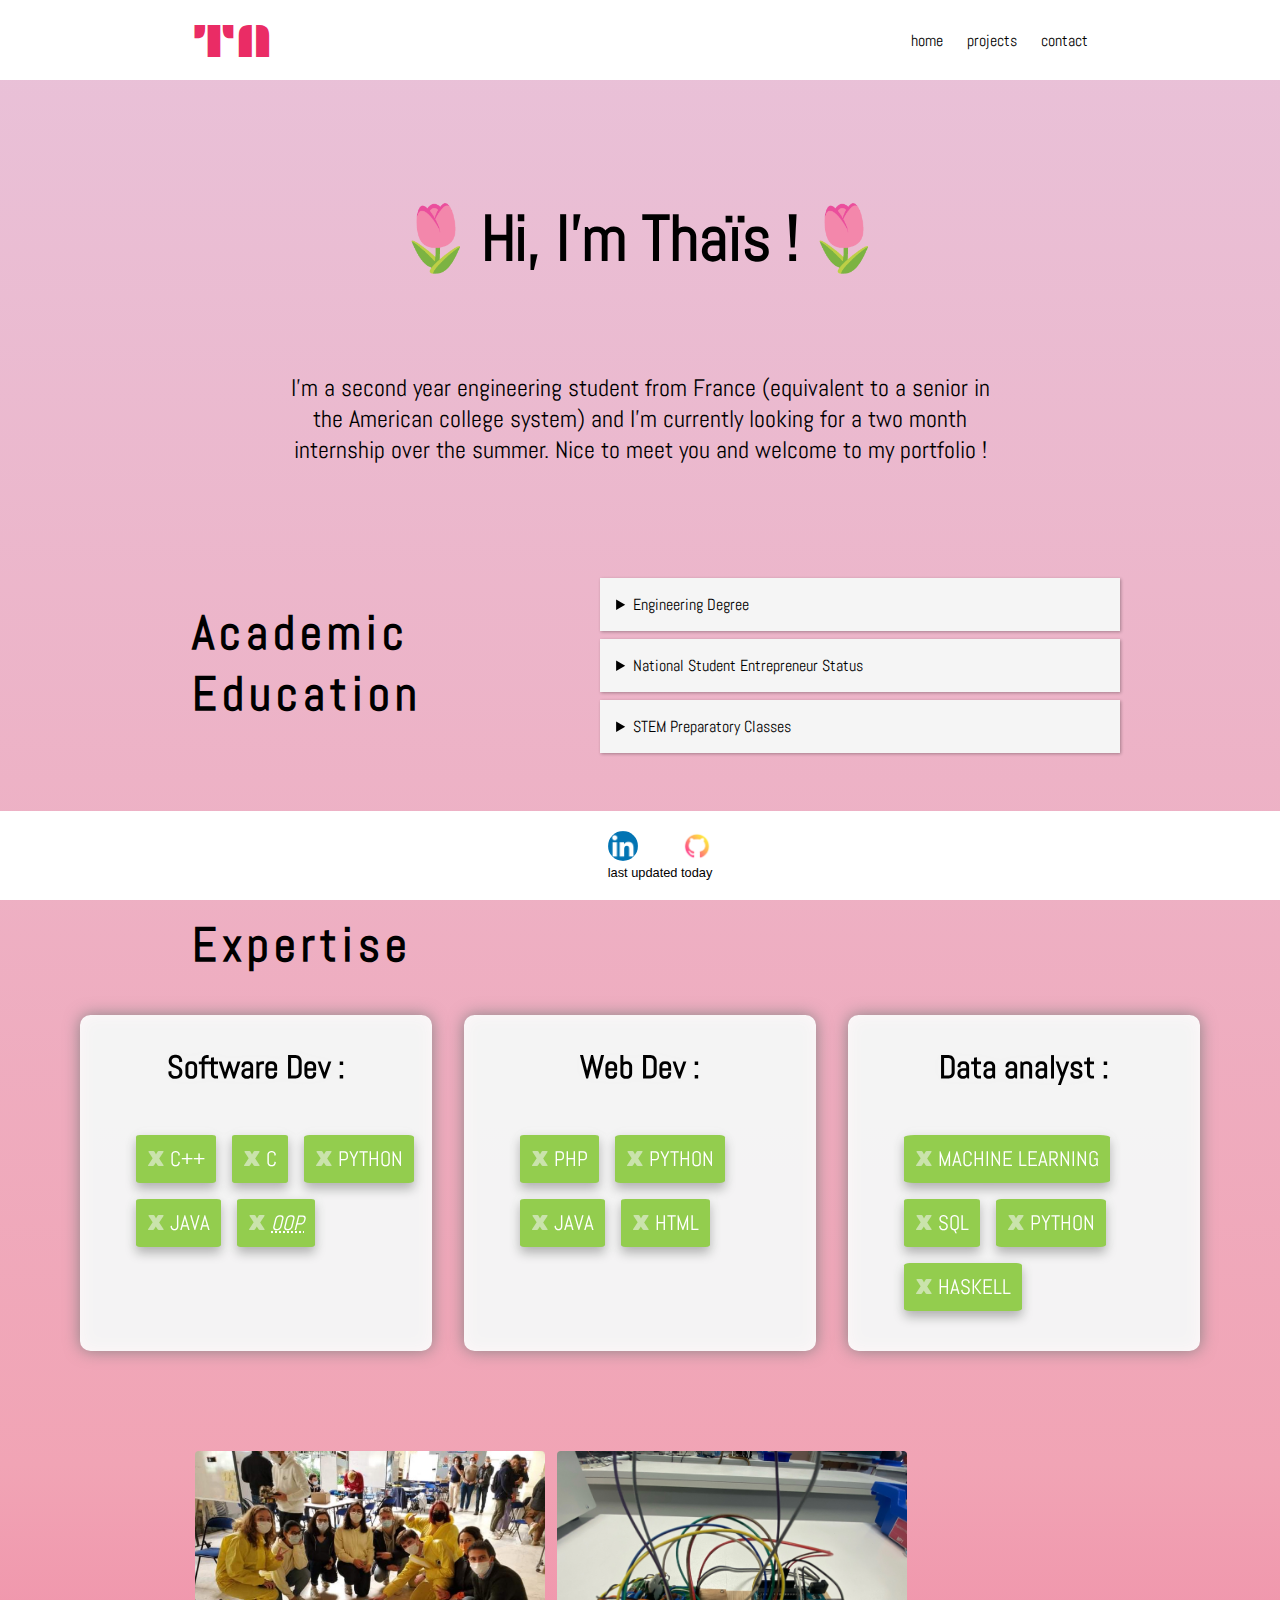
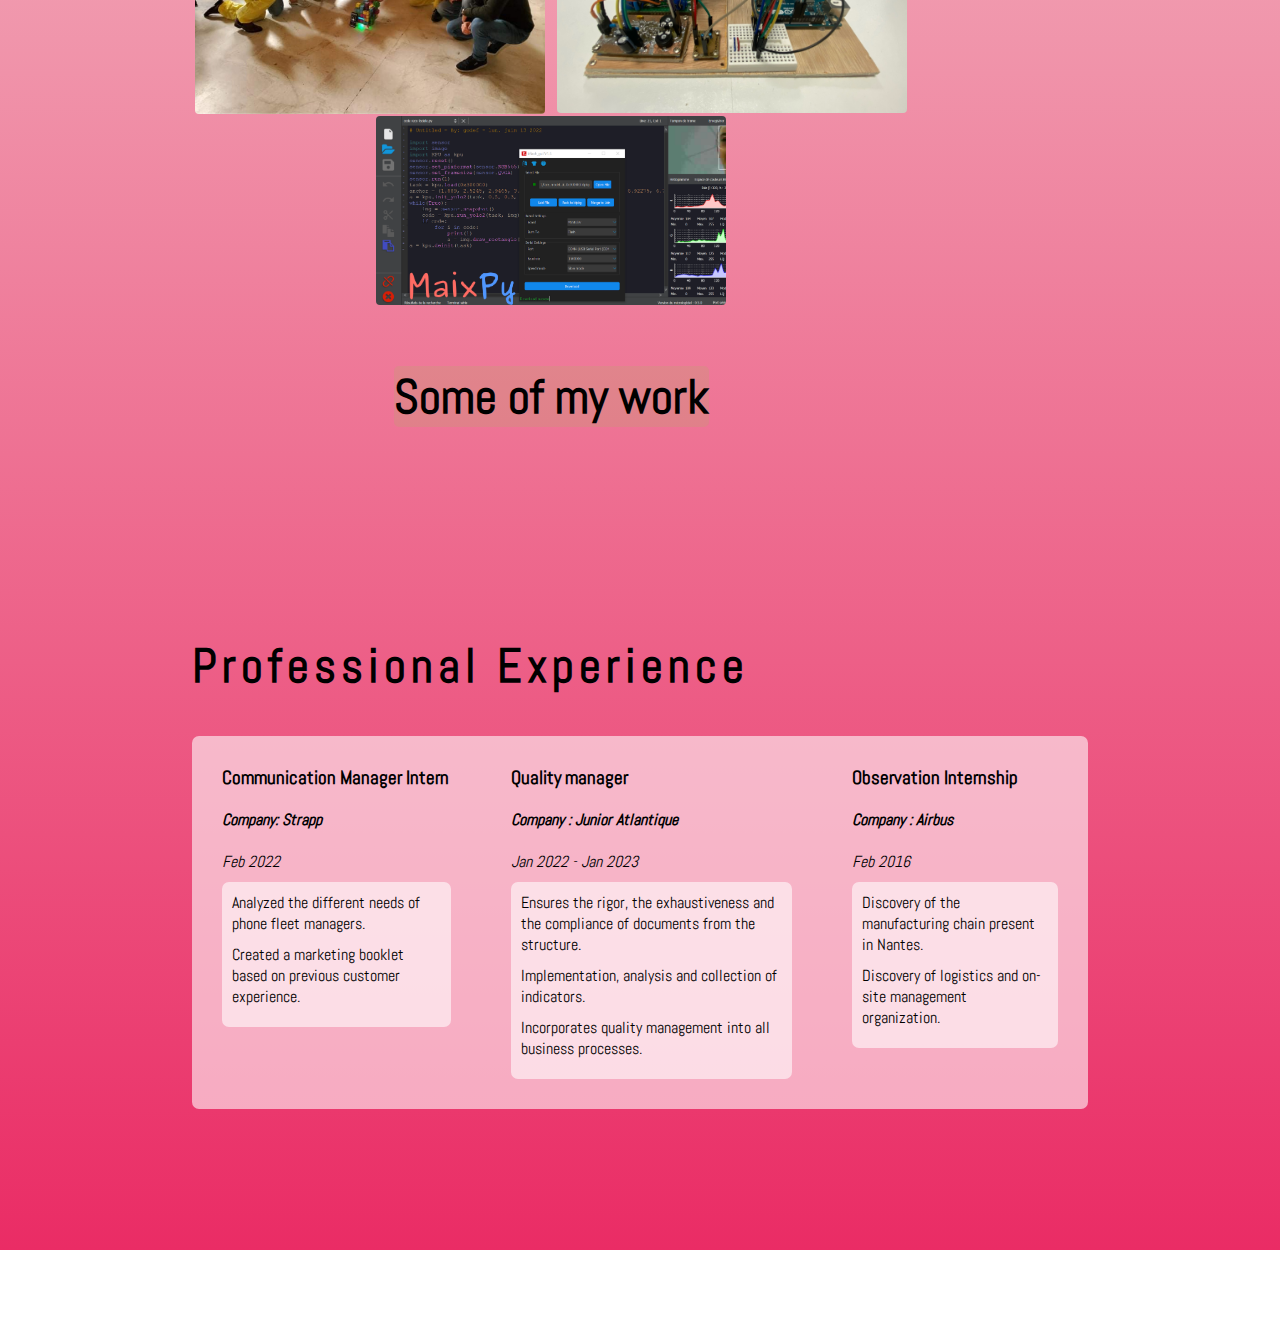
<file: index.html>
<!DOCTYPE html>
<html lang="en">
  <head>
    <meta charset="UTF-8" />
    <meta http-equiv="X-UA-Compatible" content="IE=edge" />
    <meta name="viewport" content="width=device-width, initial-scale=1.0" />
    <link rel="stylesheet" href="styles/main.css" />
    <title>Homepage</title>
  </head>

  <body>
    <header>
      <section class="header-container">
        <a href="index.html" class="header-logo">TA</a>
        <nav class="header-nav">
          <ul>
            <li><a href="index.html">home</a></li>
            <li><a href="projects.html">projects</a></li>
            <li><a href="contact.html">contact</a></li>
          </ul>
        </nav>
      </section>
    </header>

    <main>
      <div class="containerintro">
        <div class="logo-container">
          <span>&#127799</span>
        </div>
        <article>
          <h2>Hi, I'm Thaïs !</h2>
        </article>
        <div class="logo-container">
          <span>&#127799</span>
        </div>
      </div>

      <section id="liltext">
      <p id="simplesum"> I'm a second year engineering student from France (equivalent to a senior in the American college system) and I'm currently looking for a two month internship over the summer. 
        Nice to meet you and welcome to my portfolio ! </p>
      </section>
      
      <hr />
      <section id="academic_ed">
        <h2>Academic Education</h2>
        <ul>
          <li>
            <details>
              <summary>Engineering Degree</summary>
              <p class="where">IMT Atlantique</p>
              <p class="duration">2021-2024</p>
              <p class="summary">
                Majoring in <bold>"Computer Science and Collaborative Software
                Development"</bold> and <bold>"Data Science Analysis"</bold>.
              </p>
              <p class="summary">Spent two quarters studying in the University of California, San Diego.</p>
            </details>
          </li>
          <li>
            <details>
              <summary>National Student Entrepreneur Status</summary>
              <p class="where">
                Delivered by the French Ministry of Education and Research
              </p>
              <p class="duration">2022</p>
              <p class="summary">
                The national status of student-entrepreneur allows any student
                or young graduate who wishes to create his own business to be
                supervised within a PEPITE, a student center which accompanies
                young entrepreneurs. This was delivered to me due to my work as
                a quality manager & my dedication to getting the ISO 9001 norm
                 in the Junior-Entreprise of my school.
              </p>
            </details>
          </li>
          <li>
            <details>
              <summary>STEM Preparatory Classes</summary>
              <p class="where">MPSI/MP, Chateaubriant High School</p>
              <p class="duration">2019-2021</p>
              <p class="summary">
                Two years of study in excellence programs called “Classes
                Préparatoires": Intensive classes focused primarily on maths and
                physics.
              </p>
            </details>
          </li>
        </ul>
      </section>

      <hr />

      <section id="exp">
        <h2>Expertise</h2>
        <article>
          <div class="sticker">
            <h3>Software Dev :</h3>
            <ol>
              <li><span>X</span> C++</li>
              <li><span>X</span> C</li>
              <li><span>X</span> PYTHON</li>
              <li><span>X</span> JAVA</li>
              <li>
                <span>X</span>
                <dfn><abbr title="Object-Oriented Programming">OOP</abbr> </dfn>
              </li>
            </ol>
          </div>
          <div class="sticker">
            <h3>Web Dev :</h3>
            <ol>
              <li><span>X</span> PHP</li>
              <li><span>X</span> PYTHON</li>
              <li><span>X</span> JAVA</li>
              <li><span>X</span> HTML</li>
            </ol>
          </div>
          <div class="sticker">
            <h3>Data analyst :</h3>
            <ol>
              <li><span>X</span> MACHINE LEARNING</li>
              <li><span>X</span> SQL</li>
              <li><span>X</span> PYTHON</li>
              <li><span>X</span> HASKELL</li>
            </ol>
          </div>
        </article>
      </section>

      <hr />

      <section id="work">
        <table>
          <tbody>
            <tr>
              <td>
                <picture>
                  <img
                    src="images/tetriste.JPG"
                    alt="A picture of the toy car I built the app to drive it for"
                  />
                </picture>
              </td>
              <td>
                <picture>
                  <img
                    src="images/train.JPG"
                    alt="A picture of the board I used to built a magnetic toy train"
                  />
                </picture>
              </td>
            </tr>
            <tr>
              <td>
                <picture>
                  <img
                    src="images/facialrec.png"
                    alt="A picture of me testing my facial recognition software"
                  />
                </picture>
              </td>
              <td class="titletext">
                <h2>Some of my work</h2>
                <button class="null" href="projects.html">See more of it here !</button>
              </td>
            </tr>
          </tbody>
        </table>
      </section>

      <hr />

      <section id="pro_exp">
        <h2>Professional Experience</h2>
        <table>
          <tbody>
            <tr>
              <td>
                <h3>Communication Manager Intern</h3>
                <h4>Company: Strapp</h4>
                <time>Feb 2022</time>
                <ul>
                  <li>Analyzed the different needs of phone fleet managers.
                  </li>
                  <li>Created a marketing booklet based on previous customer experience.</li>
                </ul>
              </td>
              <td>
                <h3>Quality manager </h3>
                <h4>Company : Junior Atlantique</h4>
                <time>Jan 2022 - Jan 2023 </time>
                <ul>
                  <li>Ensures the rigor, the exhaustiveness and the compliance of documents from the structure.</li>
                    <li>Implementation, analysis and collection of indicators.</li>
                      <li>Incorporates quality management into all business processes.</li>
                </ul>
              </td>
              <td>
                <h3>Observation Internship</h3>
                <h4>Company : Airbus</h4>
                <time>Feb 2016</time>
                <ul>
                  <li>Discovery of the manufacturing chain present in Nantes.</li>
                  <li>Discovery of logistics and on-site management organization.</li>
                </ul>
              </td>
            </tr>
          </tbody>
        </table>
      </section>

      <section id="pro_exp_p">
        <h2>Professional Experience</h2>
        <div class="exp">
          <div class="item">
            <h3>Communication Manager Intern</h3>
            <h4>Company: Strapp</h4>
            <time>Feb 2022</time>
            <ul>
              <li>Analyzed the different needs of phone fleet managers.</li>
              <li>Created a marketing booklet based on previous customer experience.</li>
            </ul>
          </div>
          <div class="item">
            <h3>Quality manager</h3>
            <h4>Company: Junior Atlantique</h4>
            <time>Jan 2022 - Jan 2023</time>
            <ul>
              <li>Ensures the rigor, the exhaustiveness and the compliance of documents from the structure.</li>
              <li>Implementation, analysis and collection of indicators.</li>
              <li>Incorporates quality management into all business processes.</li>
            </ul>
          </div>
          <div class="item">
            <h3>Observation Internship</h3>
            <h4>Company: Airbus</h4>
            <time>Feb 2016</time>
            <ul>
              <li>Discovery of the manufacturing chain present in Nantes.</li>
              <li>Discovery of logistics and on-site management organization.</li>
            </ul>
          </div>
        </div>
      </section>

      <hr />
    </main>

    <footer>
      <div id="topfooter">
        <nav>
          <ul id="Socials">
            <li>
              <a href=""
                ><img
                  src="images/linkedin-blue-logo-icon.png"
                  alt="My Linkedin"
                  width="30"
                  height="30"
              /></a>
            </li>
            <li>
              <a href=""
                ><img
                  src="images/github.png"
                  alt="My Github"
                  width="30"
                  height="30"
              /></a>
            </li>
          </ul>
        </nav>
      </div>
      <p>last updated today</p>
      <a href="contact.html" id="phonecontact">Contact me !</a>
    </footer>
  </body>
</html>
</file>
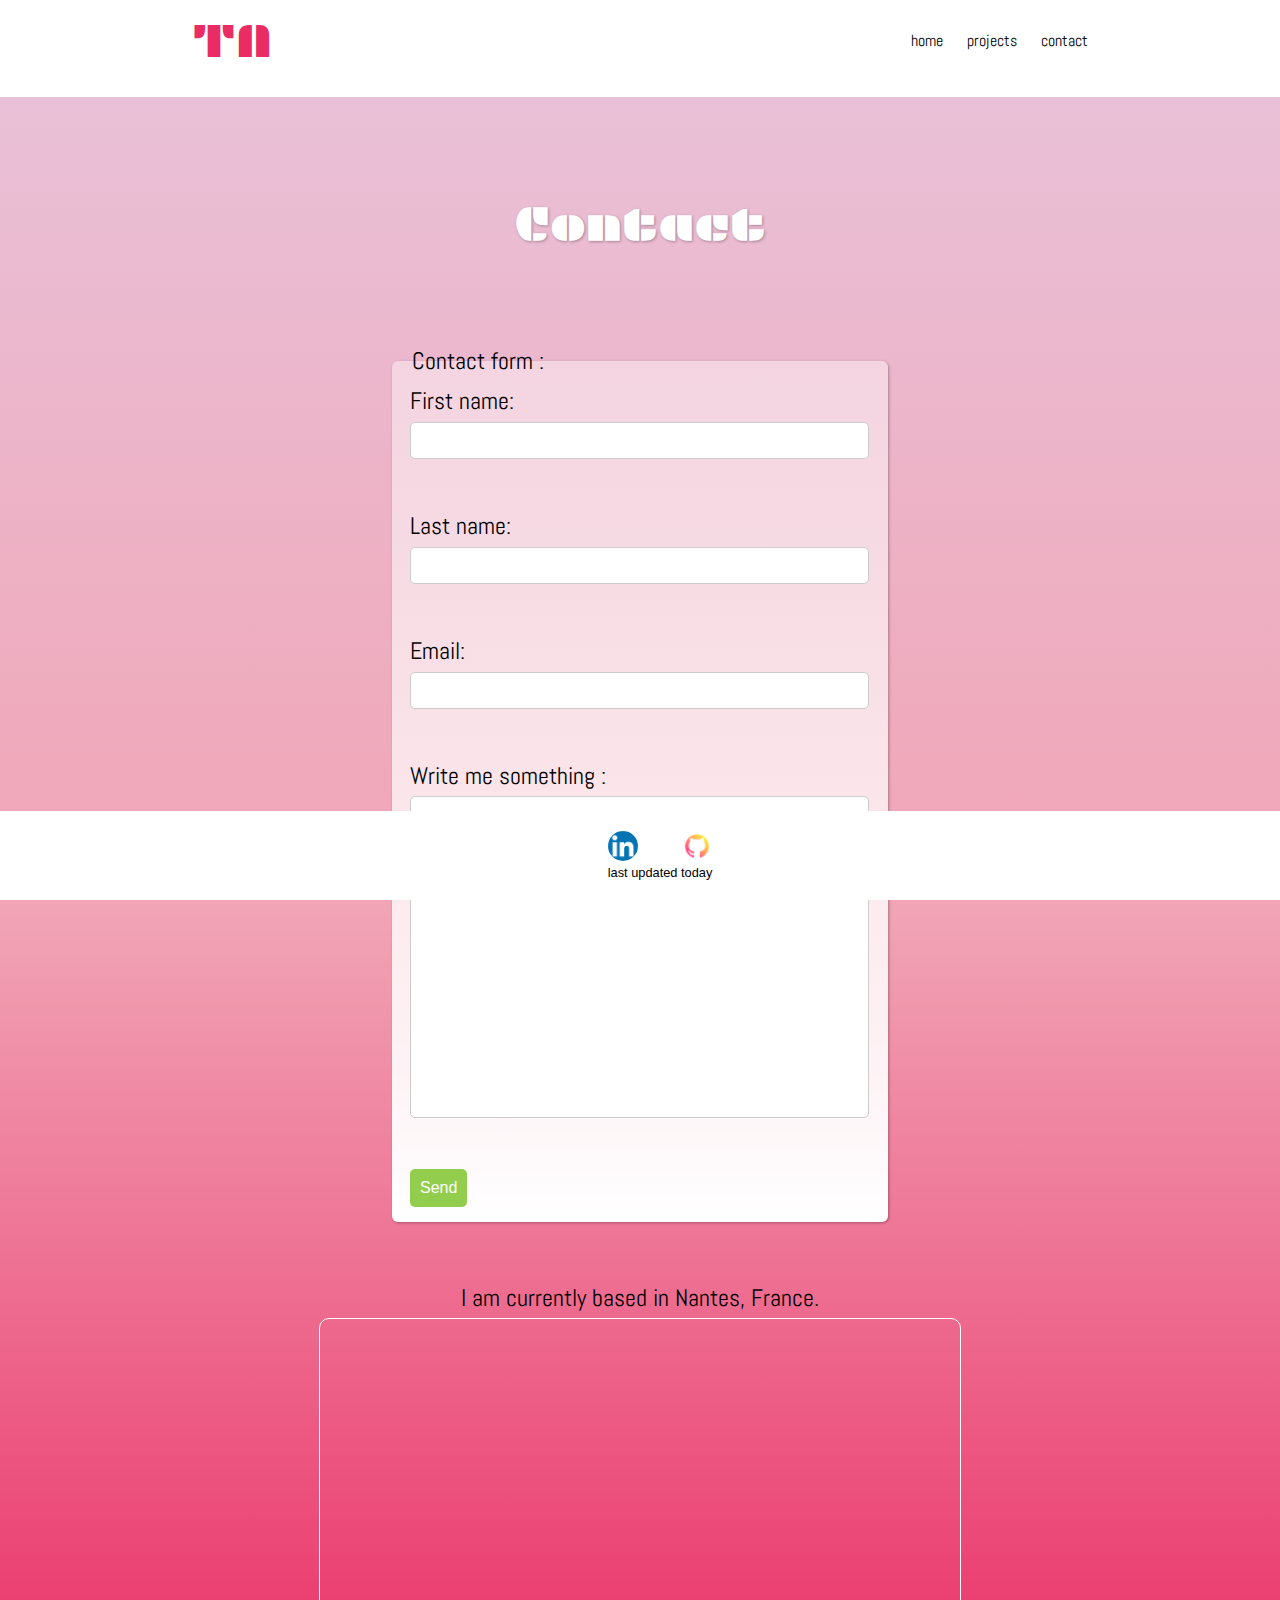
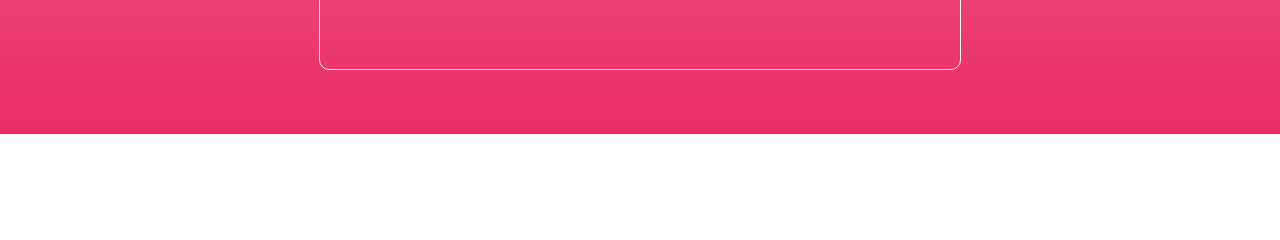
<file: contact.html>
<!DOCTYPE html>
<html lang="en">
<head>
    <meta charset="UTF-8">
    <meta http-equiv="X-UA-Compatible" content="IE=edge">
    <meta name="viewport" content="width=device-width, initial-scale=1.0">
    <link rel="stylesheet" href="styles/main.css" />
    <title>Contact</title>
</head>

<body>
    <header>
        <section class="header-container">
          <a href="index.html" class="header-logo">TA</a>
          <nav class="header-nav">
            <ul>
              <li><a href="index.html">home</a></li>
              <li><a href="projects.html">projects</a></li>
              <li><a href="contact.html">contact</a></li>
            </ul>
          </nav>
        </section>
      </header>
    <hr>
    <main>
        <h1 id="contact">Contact</h1>
        <section id="workcont">
            <form action="/action_page.php">
                <fieldset>
                <legend>Contact form :</legend>
                <label for="fname">First name:</label>
                <input type="text" id="fname" name="fname"><br><br>
                <label for="lname">Last name:</label>
                <input type="text" id="lname" name="lname"><br><br>
                <label for="email">Email:</label>
                <input type="email" id="email" name="email"><br><br>
                <label for="message">Write me something :</label>
                <input type="text" id="message" name="message"><br><br>
                <button>Send</button>
                </fieldset>
            </form>
        </section>

        <aside id="othercont">
            <p>I am currently based in Nantes, France.</p>
            <iframe width="100%" height="350" src="https://www.openstreetmap.org/export/embed.html?bbox=-1.658592224121094%2C47.15073491039044%2C-1.4110565185546877%2C47.26292215345572&amp;layer=mapnik" style="border: 1px solid rgb(255, 255, 255); border-radius: 10px;"></iframe>
        </aside>
    </main>
    <hr>

    <footer>
        <div id="topfooter">
          <nav>
            <ul id="Socials">
              <li>
                <a href=""
                  ><img
                    src="images/linkedin-blue-logo-icon.png"
                    alt="My Linkedin"
                    width="30"
                    height="30"
                /></a>
              </li>
              <li>
                <a href=""
                  ><img
                    src="images/github.png"
                    alt="My Github"
                    width="30"
                    height="30"
                /></a>
              </li>
            </ul>
          </nav>
        </div>
        <p>last updated today</p>
        <a href="contact.html" id="phonecontact">Contact me !</a>
      </footer>
</body>
</html>
</file>
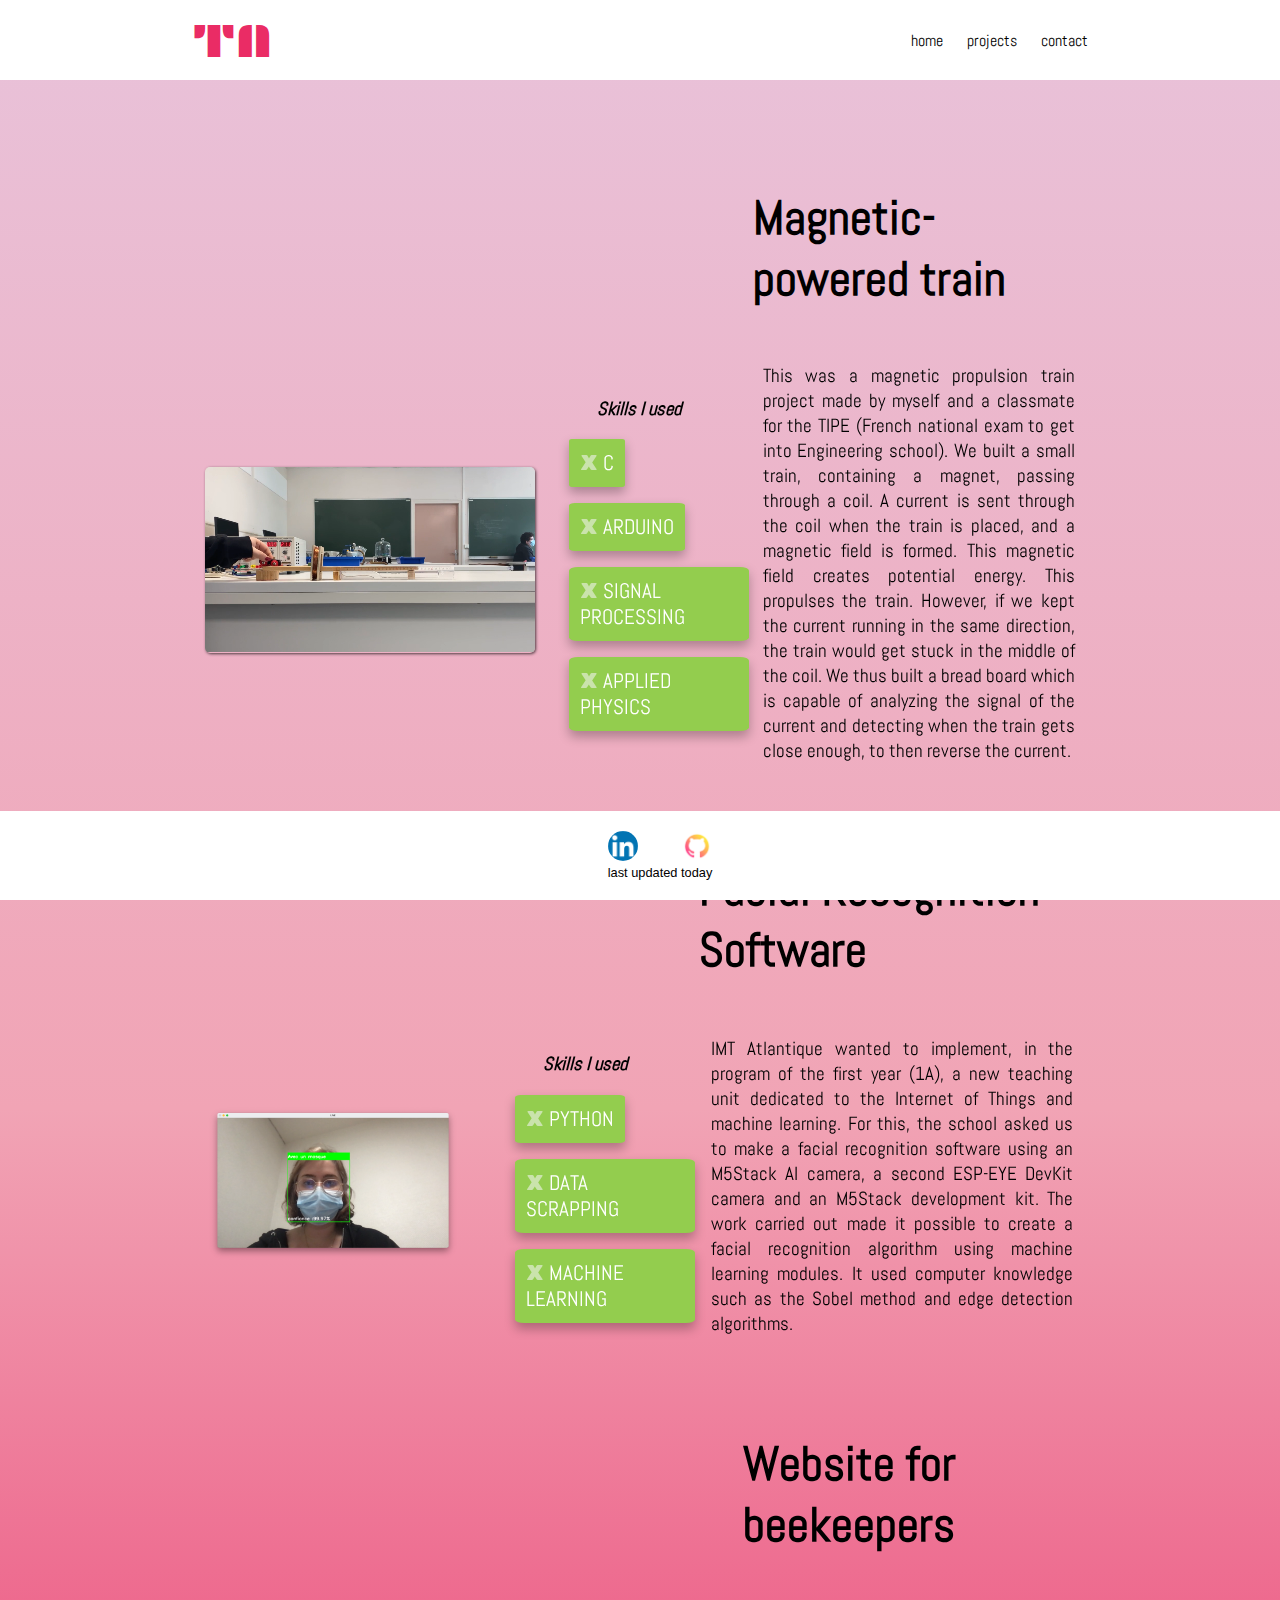
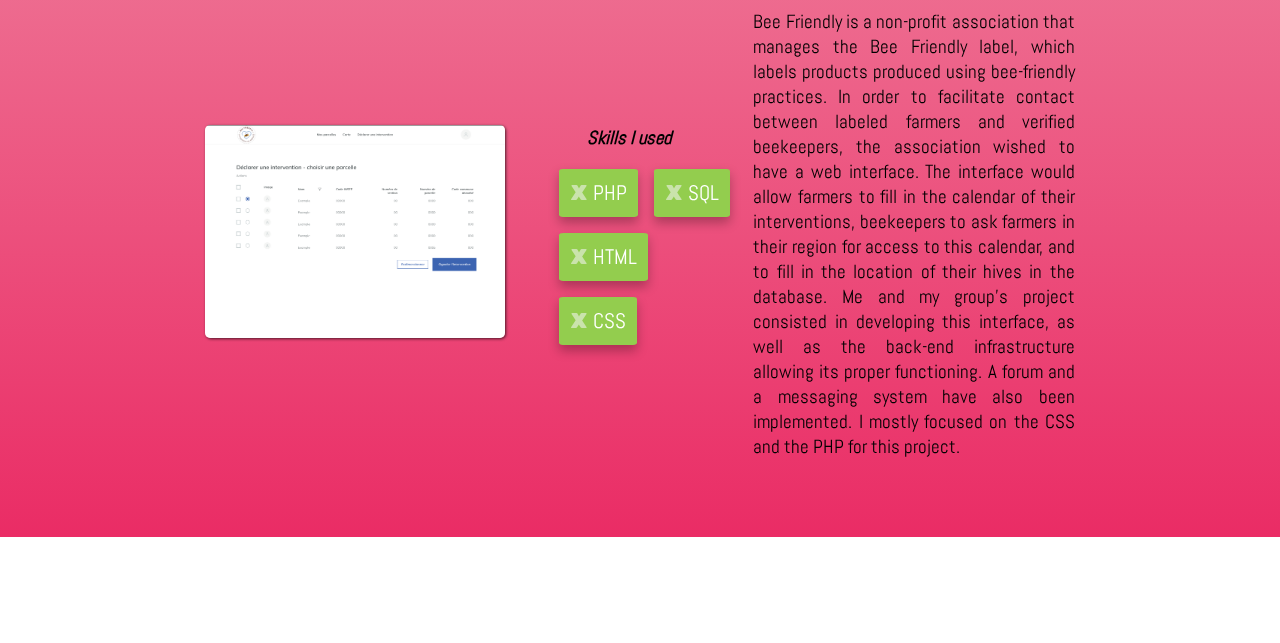
<file: projects.html>
<!DOCTYPE html>
<html lang="en">
  <head>
    <meta charset="UTF-8" />
    <meta http-equiv="X-UA-Compatible" content="IE=edge" />
    <meta name="viewport" content="width=device-width, initial-scale=1.0" />
    <link rel="stylesheet" href="styles/main.css" />
    <title>Document</title>
  </head>
  <body>
    <header>
      <section class="header-container">
        <a href="index.html" class="header-logo">TA</a>
        <nav class="header-nav">
          <ul>
            <li><a href="index.html">home</a></li>
            <li><a href="projects.html">projects</a></li>
            <li><a href="contact.html">contact</a></li>
          </ul>
        </nav>
      </section>
    </header>

    <main id="projects">
      <section id="proj1">
        <table>
          <tbody>
            <tr>
              <td colspan="2"><h2 class="pourletel">Magnetic-powered train</h2></td>
              <td class="invisible"><h2>Magnetic-powered train</h2></td>
            </tr>
            <tr>
              <td>
                <video alt="A video of my train propulsion project" class="sanshadow" autoplay muted controls>
                  <source src="images/train.MP4" type="video/mp4" />
                </video>
              </td>
              <td class="tabski">
                <h3>Skills I used</h3>
                <div class="skills">
                  <ol>
                    <li><span>X</span> C</li>
                    <li><span>X</span> ARDUINO</li>
                    <li><span>X</span> SIGNAL PROCESSING</li>
                    <li><span>X</span> APPLIED PHYSICS</li>
                  </ol>
                </div>
              </td>
              <td>
                <p>
                  This was a magnetic propulsion train project made by myself
                  and a classmate for the TIPE (French national exam to get into
                  Engineering school). We built a small train, containing a
                  magnet, passing through a coil. A current is sent through the
                  coil when the train is placed, and a magnetic field is formed.
                  This magnetic field creates potential energy. This propulses
                  the train. However, if we kept the current running in the same
                  direction, the train would get stuck in the middle of the
                  coil. We thus built a bread board which is capable of
                  analyzing the signal of the current and detecting when the
                  train gets close enough, to then reverse the current.
                </p>
              </td>
            </tr>
          </tbody>
        </table>
      </section>

      <section id="proj2">
        <table>
          <tbody>
            <tr>
              <td colspan="2"><h2 class="pourletel">Facial Recognition Software</h2></td>
              <td class="invisible"><h2>Facial Recognition Software</h2></td>
            </tr>
            <tr>
              <td>
                <img alt="A picture of me using my facial recognition software"src="images/farec.png" />
              </td>
              <td class="tabski">
                <h3>Skills I used</h3>
                <div class="skills">
                  <ol>
                    <li><span>X</span> PYTHON</li>
                    <li><span>X</span> DATA SCRAPPING</li>
                    <li><span>X</span> MACHINE LEARNING</li>
                  </ol>
                </div>
              </td>
              <td>
                <p>
                  IMT Atlantique wanted to implement, in the program of the
                  first year (1A), a new teaching unit dedicated to the Internet
                  of Things and machine learning. For this, the school asked us
                  to make a facial recognition software using an M5Stack AI
                  camera, a second ESP-EYE DevKit camera and an M5Stack
                  development kit. The work carried out made it possible to
                  create a facial recognition algorithm using machine learning
                  modules. It used computer knowledge such as the Sobel method
                  and edge detection algorithms.
                </p>
              </td>
            </tr>
          </tbody>
        </table>
      </section>

      <section id="proj3">
        <table>
          <tbody>
            <tr>
              <td colspan="2"><h2 class="pourletel">Website for beekeepers</h2></td>
              <td class="invisible" alt="A screencapture of the website I made for the beekeepers."><h2>Website for beekeepers</h2></td>
            </tr>
            <tr>
              <td>
                <img class="sanshadow" src="images/webbee2.png" />
              </td>
              <td class="tabski">
                <h3>Skills I used</h3>
                <div class="skills">
                  <ol>
                    <li><span>X</span> PHP</li>
                    <li><span>X</span> SQL</li>
                    <li><span>X</span> HTML</li>
                    <li><span>X</span> CSS</li>
                  </ol>
                </div>
              </td>
              <td>
                <p>
                  Bee Friendly is a non-profit association that manages the Bee
                  Friendly label, which labels products produced using
                  bee-friendly practices. In order to facilitate contact between
                  labeled farmers and verified beekeepers, the association
                  wished to have a web interface. The interface would allow
                  farmers to fill in the calendar of their interventions,
                  beekeepers to ask farmers in their region for access to this
                  calendar, and to fill in the location of their hives in the
                  database. Me and my group's project consisted in developing
                  this interface, as well as the back-end infrastructure
                  allowing its proper functioning. A forum and a messaging
                  system have also been implemented. I mostly focused on the CSS
                  and the PHP for this project.
                </p>
              </td>
            </tr>
          </tbody>
        </table>
      </section>
    </main>

    <hr />

    <footer>
      <div id="topfooter">
        <nav>
          <ul id="Socials">
            <li>
              <a href=""
                ><img
                  src="images/linkedin-blue-logo-icon.png"
                  alt="My Linkedin"
                  width="30"
                  height="30"
              /></a>
            </li>
            <li>
              <a href=""
                ><img
                  src="images/github.png"
                  alt="My Github"
                  width="30"
                  height="30"
              /></a>
            </li>
          </ul>
        </nav>
      </div>
      <p>last updated today</p>
      <a href="contact.html" id="phonecontact">Contact me !</a>
    </footer>
  </body>
</html>
</file>
<file: styles/main.css>
@import url("https://fonts.googleapis.com/css2?family=Abel&family=Rubik+Mono+One&display=swap");
@import url("https://fonts.googleapis.com/css2?family=Plaster&display=swap");

:root {
  font-family: "Abel", sans-serif;
  --main-color: #ea2c65;
  --complementary-color: #93cd4e;
}

@media only screen and (min-width: 1025px) {
  .null {
    display: none;
  }
  main {
    position: relative;
    display: flex;
    align-items: center;
    justify-content: center;
    flex-direction: column;
    margin: 0;
    height: 100%;
    width: 100%;
    gap: 5ch;
    background: linear-gradient(0deg, var(--main-color), #f1a4b5, #d587b385);
    padding-top: 5%;
    padding-bottom: 5%;
  }
  body {
    position: static;
    height: 100%;
    margin: 0;
    display: flex;
    flex-direction: column;
  }

  hr {
    border: 0;
    height: 1px;
    background: rgb(0, 0, 0);
    background-image: linear-gradient(to right, #ccc, #333, #ccc);
  }

  section {
    width: 70%;
  }

  /*Header*/
  header {
    background-color: white;
    position: sticky;
    top: 0;
    z-index: 1000;
    border-bottom: 10px var(--main-color);
  }

  .header-container {
    display: flex;
    align-items: center;
    justify-content: space-between;
    max-width: 1200px;
    margin: 0 auto;
    height: 6ch;
    padding: 1rem;
  }

  .header-logo {
    display: block;
    font-family: "Plaster", cursive;
    text-decoration: none;
    font-size: 3rem;
    color: var(--main-color);
  }

  .header-nav {
    display: flex;
    align-items: center;
  }

  .header-nav ul {
    list-style: none;
    margin: 0;
    padding: 0;
    display: flex;
  }

  .header-nav li {
    margin-left: 1.5rem;
  }

  .header-nav a {
    text-decoration: none;
    color: black;
    transition: color 0.3s ease-in-out, transform 0.3s ease-in-out;
  }

  .header-nav a:hover {
    color: var(--main-color);
    transform: scale(1.2);
  }

  /*Intro*/

  .logo-container {
    animation: sway 2s ease-in-out infinite;
    display: flex;
    align-items: center;
    justify-content: center;
  }
  .logo-container span {
    font-size: 4rem;
  }
  @keyframes sway {
    0% {
      transform: rotate(-5deg);
    }
    50% {
      transform: rotate(5deg);
    }
    100% {
      transform: rotate(-5deg);
    }
  }

  .logo-container:hover {
    animation: none;
  }

  .containerintro {
    display: flex;
    align-items: center;
    justify-content: center;
    gap: 5px;
  }

  .containerintro article {
    width: 50%;
    flex: 1;
  }

  .containerintro h2 {
    font-size: 4rem;
    text-align: center;
  }

  .containerintro p {
    font-size: 1rem;
  }

  #liltext {
    display: flex;
    align-items: center;
    justify-content: center;
  }

  #simplesum {
    font-size: 1.5rem;
    width: 60ch;
  }
  /*Academix*/

  #academic_ed {
    display: flex;
    flex-direction: row;
    align-items: flex-start;
  }

  #academic_ed h2 {
    margin-right: 1em;
    font-size: 3rem;
    vertical-align: center;
    letter-spacing: 0.2ch;
  }

  #academic_ed ul {
    list-style: none;
    padding: 0;
    display: flex;
    flex-direction: column;
    width: 70%;
  }

  #academic_ed li {
    width: 50ch;
    background-color: #f5f5f5;
    margin-bottom: 0.5em;
    padding: 1em;
    box-shadow: 1px 1px 3px rgba(0, 0, 0, 0.3);
    transition: box-shadow 0.2s ease-in-out;
    text-align: left;
    width: 100%;
  }

  #academic_ed li:hover {
    box-shadow: 2px 2px 5px rgba(0, 0, 0, 0.5);
  }

  #academic_ed li .duration {
    font-weight: bold;
  }

  #academic_ed li .where {
    font-style: italic;
  }

  /*Experience*/

  section#exp h2 {
    font-size: 3rem;
    vertical-align: center;
    letter-spacing: 0.2ch;
  }

  section#exp article {
    display: flex;
    align-items: center;
    justify-content: center;
    flex-direction: row;
    gap: 2rem;
  }

  .sticker {
    background-color: rgba(255, 255, 255, 0.911);
    border-radius: 3%;
    width: fit-content;
    min-width: 20rem;
    filter: drop-shadow(0 0 0.5rem rgb(127, 127, 127));
    height: 20rem;
    padding: 2ch;
    padding-top: 0;
    display: flex;
    align-items: center;
    flex-direction: column;
    transition: filter 0.3s ease-in-out;
  }

  .sticker h3 {
    font-size: 2rem;
  }

  .sticker:hover {
    filter: drop-shadow(0 0 0.5rem rgb(47, 47, 47));
  }

  .sticker ol {
    display: flex;
    align-items: center;
    flex-wrap: wrap;
    gap: 1rem;
  }

  .sticker li {
    background-color: #93cd4e;
    box-shadow: 0 0.5ch 1ch #00000045;
    border-radius: 5%;
    padding: 1ch;
    width: fit-content;
    list-style-type: none;

    color: white;

    font-size: 1.3rem;
  }

  .sticker li span {
    font-family: "Rubik Mono One", sans-serif;
    color: #f5f5f590;
  }

  /*My work*/

  #work tr {
    display: flex;
    flex-wrap: wrap;
    justify-content: center;
    gap: 10px;
  }

  #work tr > td {
    flex-basis: 350px;

    border-radius: 5px;
  }

  #work td img {
    object-fit: cover;
    max-width: 100%;
    height: auto;
    vertical-align: middle;
    border-radius: 4px;
  }

  .titletext {
    display: flex;
    flex-wrap: wrap;
    justify-content: center;
    align-items: center;
    padding: 10px;
    background-color: transparent;
  }

  #work td h2 {
    font-size: 3rem;
    text-align: center;

    background-color: #94cd4e27;
    border-radius: 5px;
  }
  /*Pro*/
  #pro_exp {
    padding: 20px;
  }

  #pro_exp h2 {
    font-size: 3rem;
    align-self: center;
    vertical-align: center;
    letter-spacing: 0.2ch;
  }

  #pro_exp table {
    width: 100%;
    border-collapse: collapse;
    border-spacing: 0;
    margin-top: 30px;
    background-color: rgba(255, 255, 255, 0.582);
    border-radius: 7px;
  }

  #pro_exp td {
    padding: 30px;
    vertical-align: top;
  }

  #pro_exp h3 {
    margin-top: 0;
  }

  #pro_exp h4 {
    margin-top: 0;
    font-style: italic;
  }

  #pro_exp time {
    display: block;
    font-style: italic;
    margin-bottom: 10px;
  }

  #pro_exp ul {
    margin-top: 0;
    margin-bottom: 0;
    padding-left: 20px;
    padding: 10px;
    background-color: rgba(255, 255, 255, 0.582);
    border-radius: 7px;
    list-style: none;
  }

  #pro_exp li {
    margin-bottom: 10px;
  }
  /*Footer*/

  footer {
    position: sticky;
    left: 0;
    bottom: 0;
    width: 100%;
    background-color: rgb(255, 255, 255);
    color: rgb(0, 0, 0);
    padding: 20px;
    font-family: "Segoe UI", Tahoma, Geneva, Verdana, sans-serif;
  }

  #topfooter {
    display: flex;
    justify-content: center;
    gap: 2rem;
  }

  ul#Socials {
    list-style: none;
    margin: 0;
    padding: 0;
  }

  ul#Socials li {
    display: inline-block;
    margin: 0 20px;
  }

  ul#Socials li a img {
    border-radius: 50%;
  }

  p {
    margin: 0;
    text-align: center;
    font-size: 0.8em;
  }

  #pro_exp_p,
  #phonecontact {
    display: none;
  }

  /*Contact Page*/
  #contact {
    font-family: "Plaster", cursive;
    text-decoration: none;
    font-size: 3rem;
    color: white;
    text-shadow: 1px 1px 3px rgba(0, 0, 0, 0.3);
  }

  #workcont form {
    max-width: 500px;
    margin: 0 auto;
    padding: 20px;
    font-family: "Abel", sans-serif;
    font-size: 1.5rem;
  }

  #workcont fieldset {
    background: linear-gradient(0deg, white, #ffffff68);
    border: var(--main-color);
    border-radius: 6px;
    box-shadow: 1px 1px 3px rgba(0, 0, 0, 0.3);
  }

  #workcont label {
    display: block;
    margin-bottom: 5px;
  }

  #workcont input[type="text"],
  input[type="email"],
  textarea {
    width: 95%;
    padding: 10px;
    margin-bottom: 20px;
    border: 1px solid #ccc;
    border-radius: 5px;
  }
  #workcont #message {
    height: 300px;
  }
  #workcont button {
    background-color: var(--complementary-color);
    color: white;
    border: none;
    border-radius: 5px;
    padding: 10px;
    font-size: 16px;
    cursor: pointer;
  }

  aside h2 {
    font-size: 2rem;
    font-family: "Plaster", cursive;
    color: white;
    text-shadow: 1px 1px 3px rgba(0, 0, 0, 0.3);
  }

  aside p {
    font-size: 1.5rem;
    margin-bottom: 5px;
  }

  aside {
    width: 50%;
    display: flex;
    align-items: center;
    justify-content: center;
    flex-direction: column;
  }

  /*Project page*/

  main#projects {
    display: flex;
    align-items: center;
    justify-content: center;
  }

  #projects section {
    display: flex;
    align-items: center;
    justify-content: right;
    max-width: 70%;
  }

  #projects video,
  img {
    max-width: 100%;
    border-radius: 5px;
  }

  #projects h2 {
    font-size: 3rem;
  }

  #projects p {
    max-width: 80ch;
    font-size: 1.2rem;
    text-align: justify;
    padding: 3%;
  }

  #projects h3 {
    font-style: italic;
    text-align: center;
  }

  .sanshadow {
    box-shadow: 1px 1px 3px rgba(0, 0, 0, 0.661);
    max-width: 300px;
    margin: 10px;
  }

  .tabski {
    margin: 30px;
    width: 25%;
  }

  .tabski ol {
    display: flex;
    align-items: center;
    flex-wrap: wrap;
    gap: 1rem;
  }

  .tabski li {
    background-color: #93cd4e;
    box-shadow: 0 0.5ch 1ch #00000045;
    border-radius: 5%;
    padding: 1ch;
    width: fit-content;
    list-style-type: none;

    color: white;

    font-size: 1.3rem;
  }

  .tabski li span {
    font-family: "Rubik Mono One", sans-serif;
    color: #f5f5f590;
  }
  .pourletel {
    display: none;
  }
}
/*Tablet*/

@media screen and (max-width: 1024px) and (min-width: 769px) {
  .null {
    display: none;
  }

  header {
    background-color: white;
    position: sticky;
    top: 0;
    z-index: 1000;
    border-bottom: 10px var(--main-color);
  }

  .header-container {
    display: flex;
    align-items: center;
    justify-content: space-between;
    max-width: 1200px;
    margin: 0 auto;
    height: 6ch;
    padding: 1rem;
  }

  .header-logo {
    display: block;
    font-family: "Plaster", cursive;
    text-decoration: none;
    font-size: 3rem;
    color: var(--main-color);
  }

  .header-nav {
    display: flex;
    align-items: center;
  }

  .header-nav ul {
    list-style: none;
    margin: 0;
    padding: 0;
    display: flex;
  }

  .header-nav li {
    margin-left: 1.5rem;
  }

  .header-nav a {
    text-decoration: none;
    color: black;
    transition: color 0.3s ease-in-out, transform 0.3s ease-in-out;
  }

  .header-logo {
    display: block;
    font-family: "Plaster", cursive;
    text-decoration: none;
    font-size: 3rem;
    color: var(--main-color);
  }

  @keyframes sway {
    0% {
      transform: rotate(-5deg);
    }
    50% {
      transform: rotate(5deg);
    }
    100% {
      transform: rotate(-5deg);
    }
  }

  .logo-container:hover {
    animation: none;
  }
  /*rest*/

  body {
    position: static;
    margin: 0;
    height: 100%;
    display: flex;
    flex-direction: column;
  }

  main {
    max-width: 1280px;
    margin: 0;
    margin-bottom: 5px;
    position: relative;
  }

  .containerintro {
    display: flex;
    justify-content: space-between;
    align-items: center;
  }

  .logo-container {
    font-size: 60px;
    margin: 20px;
    animation: sway 2s ease-in-out infinite;
    text-align: center;
  }

  #liltext {
    display: flex;
    justify-content: center;
    align-items: center;
  }
  #simplesum {
    font-size: 20px;
    line-height: 1.5;
    max-width: 40ch;
    text-align: center;
  }

  #academic_ed h2,
  #exp h2,
  #work h2 {
    margin-top: 40px;
  }

  #academic_ed {
    padding: 20px;
  }

  #academic_ed h2 {
    font-size: 24px;
    font-weight: bold;
    margin-bottom: 10px;
    color: #000;
  }

  #academic_ed ul {
    list-style: none;
    padding: 0;
    margin: 0;
  }

  #academic_ed li {
    margin-bottom: 20px;
  }

  #academic_ed summary {
    font-size: 18px;
    font-weight: bold;
    cursor: pointer;
    color: #000;
  }

  #academic_ed .where {
    font-size: 16px;
    color: #000;
  }

  #academic_ed .duration {
    font-size: 16px;
    color: #000;
    margin-bottom: 5px;
  }

  #academic_ed .summary {
    font-size: 16px;
    color: #000;
    margin-left: 10px;
  }

  #exp {
    padding: 20px;
    background-color: #f4f4f4;
  }

  .sticker {
    background-color: #fff;
    box-shadow: 0px 2px 6px rgba(0, 0, 0, 0.2);
    padding: 20px;
    margin: 10px 0;
    border-radius: 10px;
  }

  .sticker h3 {
    margin-top: 0px;
    margin-bottom: 10px;
    font-size: 24px;
  }

  .sticker ol {
    list-style: none;
    padding-left: 0;
    display: flex;
    flex-wrap: wrap;
    gap: 10px;
  }

  .sticker ol li {
    display: flex;
    align-items: center;
    font-size: 18px;
    margin-bottom: 10px;
    padding: 5px;
    border-radius: 5px;
    background-color: #ea2c6510;
    box-shadow: 0px 2px 6px rgba(0, 0, 0, 0.2);
  }

  .sticker ol li span {
    display: flex;
    justify-content: center;
    align-items: center;
    width: 30px;
    height: 30px;
    margin-right: 10px;
    background-color: #93cd4e;
    color: #fff;
    border-radius: 50%;
    font-size: 18px;
  }

  #pro_exp_p {
    display: flex;
    flex-direction: column;
    align-items: center;
    text-align: center;
    background: linear-gradient(0deg, var(--main-color), #f1a4b5, #d587b385);
    border-radius: 5px;
  }

  #pro_exp_p .exp {
    display: flex;
    flex-direction: column;
    align-items: center;
  }

  #pro_exp_p.item {
    margin-bottom: 2em;
    max-width: 90%;
    border: 1px solid #ddd;
    padding: 1em;
  }

  #pro_exp_p .item h3 {
    margin-bottom: 0.5em;
  }

  #pro_exp_p .item h4 {
    margin-top: 0;
  }

  #pro_exp_p .item time {
    display: block;
    margin-bottom: 1em;
  }

  #pro_exp_p .item ul {
    margin: 0;
    padding: 0;
    text-align: left;
    background-color: #ea2c6538;
    border-radius: 4px;
    padding: 10%;
  }

  #pro_exp_p .item li {
    margin-bottom: 0.5em;
    list-style-position: inside;
    list-style: none;
  }

  #pro_exp,
  hr {
    display: none;
  }

  #work {
    margin-top: 30px;
    margin-bottom: 30px;
  }
  #work tr {
    display: flex;
    flex-wrap: wrap;
    justify-content: center;
    gap: 10px;
  }

  #work tr > td {
    flex-basis: 350px;

    border-radius: 5px;
  }

  #work td img {
    object-fit: cover;
    max-width: 100%;
    height: auto;
    vertical-align: middle;
    border-radius: 4px;
  }

  .titletext {
    display: flex;
    flex-wrap: wrap;
    justify-content: center;
    align-items: center;
    padding: 10px;
    background-color: transparent;
  }

  #work td h2 {
    font-size: 3rem;
    text-align: center;

    background-color: #94cd4e27;
    border-radius: 5px;
  }

  /* Footer */
  footer {
    background-color: var(--complementary-color);
    color: #fff;
    display: flex;
    flex-direction: column;
    justify-content: center;
    align-items: center;
    padding: 10px 0;
    font-size: 14px;
  }

  footer#topfooter {
    display: flex;
    justify-content: center;
    align-items: center;
  }

  footer nav {
    margin-right: 10px;
  }

  footer ul#Socials {
    list-style: none;
    margin: 0;
    padding: 0;
    display: flex;
    justify-content: center;
    align-items: center;
  }

  footer ul#Socials li {
    margin: 0 10px;
  }

  footer ul#Socials li a {
    display: block;
  }

  footer ul#Socials li a img {
    border: none;
  }

  footer p,
  a {
    margin: 10px 0 0 0;
    text-align: center;
    text-decoration: none;
    color: white;
  }

  /*Contact page*/
  /*Contact Page*/
  #contact {
    font-family: "Plaster", cursive;
    text-decoration: none;
    font-size: 3rem;
    color: var(--complementary-color);
    margin-left: 10px;
  }

  #workcont form {
    margin: 0;
    padding: 20px;
    font-family: "Abel", sans-serif;
    font-size: 1.5rem;
  }

  #workcont fieldset {
    width: 90%;
    background: linear-gradient(0deg, white, #ffffff68);
    border: var(--main-color);
    border-radius: 6px;
    box-shadow: 1px 1px 3px rgba(0, 0, 0, 0.3);
  }

  #workcont label {
    display: block;
    margin-bottom: 5px;
  }

  #workcont input[type="text"],
  input[type="email"],
  textarea {
    width: 95%;
    padding: 10px;
    margin-bottom: 20px;
    border: 1px solid #ccc;
    border-radius: 5px;
  }
  #workcont #message {
    height: 300px;
  }
  #workcont button {
    background-color: var(--complementary-color);
    color: white;
    border: none;
    border-radius: 5px;
    padding: 10px;
    font-size: 16px;
    cursor: pointer;
  }
  aside {
    display: none;
  }

  /*Project page*/

  main#projects {
    display: flex;
    align-items: center;
    justify-content: center;
    flex-direction: column;
  }

  #projects section {
    display: flex;
    align-items: center;
    justify-content: right;
    max-width: 70%;
  }

  #projects video,
  #projects img {
    display: none;
    width:0;
  }

  #projects h2 {
    font-size: 3rem;
  }

  #projects p {
    max-width: 80ch;
    font-size: 1.2rem;
    text-align: justify;
    padding: 3%;
  }

  #projects h3 {
    font-style: italic;
    text-align: center;
  }

  .sanshadow {
    box-shadow: 1px 1px 3px rgba(0, 0, 0, 0.661);
    max-width: 300px;
    margin: 10px;
  }

  .tabski {
    margin: 30px;
    width: 25%;
  }

  .tabski ol {
    display: flex;
    align-items: center;
    flex-wrap: wrap;
    gap: 1rem;
  }

  .tabski li {
    background-color: #93cd4e;
    box-shadow: 0 0.5ch 1ch #00000045;
    border-radius: 5%;
    padding: 1ch;
    width: fit-content;
    list-style-type: none;

    color: white;

    font-size: 1.3rem;
  }

  .tabski li span {
    font-family: "Rubik Mono One", sans-serif;
    color: #f5f5f590;
  }

  .pourletel {
    display: none;
  }
}

/*Phone*/

@media screen and (max-width: 768px) {
  ul {
    list-style: none;
    padding: 0;
    margin: 0;
  }

  header {
    background-color: #fff;
    box-shadow: 0 2px 6px rgba(0, 0, 0, 0.1);
    position: sticky;
    top: 0;
    left: 0;
    width: 100%;
    z-index: 1000;
  }

  .header-container {
    max-width: 1280px;
    margin: 0 auto;
    display: flex;
    align-items: center;
    justify-content: space-between;
    padding: 10px;
  }

  .header-nav {
    display: none;
  }

  .header-logo {
    display: block;
    font-family: "Plaster", cursive;
    text-decoration: none;
    font-size: 3rem;
    color: var(--main-color);
  }

  @keyframes sway {
    0% {
      transform: rotate(-5deg);
    }
    50% {
      transform: rotate(5deg);
    }
    100% {
      transform: rotate(-5deg);
    }
  }

  .logo-container:hover {
    animation: none;
  }
  /*rest*/

  body {
    position: static;
    margin: 0;
    height: 100%;
    display: flex;
    flex-direction: column;
  }

  main {
    max-width: 1280px;
    margin: 0;
    margin-bottom: 5px;
    position: relative;
  }

  .containerintro {
    display: flex;
    justify-content: space-between;
    align-items: center;
  }

  .logo-container {
    font-size: 60px;
    margin: 20px;
    animation: sway 2s ease-in-out infinite;
    text-align: center;
  }

  #liltext {
    display: flex;
    justify-content: center;
    align-items: center;
  }
  #simplesum {
    font-size: 20px;
    line-height: 1.5;
    max-width: 40ch;
    text-align: center;
  }

  #academic_ed h2,
  #exp h2,
  #work h2 {
    margin-top: 40px;
  }

  #academic_ed {
    padding: 20px;
  }

  #academic_ed h2 {
    font-size: 24px;
    font-weight: bold;
    margin-bottom: 10px;
    color: #000;
  }

  #academic_ed ul {
    list-style: none;
    padding: 0;
    margin: 0;
  }

  #academic_ed li {
    margin-bottom: 20px;
  }

  #academic_ed summary {
    font-size: 18px;
    font-weight: bold;
    cursor: pointer;
    color: #000;
  }

  #academic_ed .where {
    font-size: 16px;
    color: #000;
  }

  #academic_ed .duration {
    font-size: 16px;
    color: #000;
    margin-bottom: 5px;
  }

  #academic_ed .summary {
    font-size: 16px;
    color: #000;
    margin-left: 10px;
  }

  #exp {
    padding: 20px;
    background-color: #f4f4f4;
  }

  .sticker {
    background-color: #fff;
    box-shadow: 0px 2px 6px rgba(0, 0, 0, 0.2);
    padding: 20px;
    margin: 10px 0;
    border-radius: 10px;
  }

  .sticker h3 {
    margin-top: 0px;
    margin-bottom: 10px;
    font-size: 24px;
  }

  .sticker ol {
    list-style: none;
    padding-left: 0;
    display: flex;
    flex-wrap: wrap;
    gap: 10px;
  }

  .sticker ol li {
    display: flex;
    align-items: center;
    font-size: 18px;
    margin-bottom: 10px;
    padding: 5px;
    border-radius: 5px;
    background-color: #ea2c6510;
    box-shadow: 0px 2px 6px rgba(0, 0, 0, 0.2);
  }

  .sticker ol li span {
    display: flex;
    justify-content: center;
    align-items: center;
    width: 30px;
    height: 30px;
    margin-right: 10px;
    background-color: #93cd4e;
    color: #fff;
    border-radius: 50%;
    font-size: 18px;
  }

  #pro_exp_p {
    display: flex;
    flex-direction: column;
    align-items: center;
    text-align: center;
    background: linear-gradient(0deg, var(--main-color), #f1a4b5, #d587b385);
    border-radius: 5px;
  }

  #pro_exp_p .exp {
    display: flex;
    flex-direction: column;
    align-items: center;
  }

  #pro_exp_p.item {
    margin-bottom: 2em;
    max-width: 90%;
    border: 1px solid #ddd;
    padding: 1em;
  }

  #pro_exp_p .item h3 {
    margin-bottom: 0.5em;
  }

  #pro_exp_p .item h4 {
    margin-top: 0;
  }

  #pro_exp_p .item time {
    display: block;
    margin-bottom: 1em;
  }

  #pro_exp_p .item ul {
    margin: 0;
    padding: 0;
    text-align: left;
    background-color: #ea2c6538;
    border-radius: 4px;
    padding: 10%;
  }

  #pro_exp_p .item li {
    margin-bottom: 0.5em;
    list-style-position: inside;
    list-style: none;
  }

  #pro_exp,
  hr {
    display: none;
  }

  #work {
    margin-top: 30px;
  }
  #work tr {
    display: flex;
    flex-wrap: wrap;
    justify-content: center;
    gap: 10px;
  }

  #work tr > td {
    flex-basis: 350px;

    border-radius: 5px;
  }

  #work td img {
    object-fit: cover;
    max-width: 100%;
    height: auto;
    vertical-align: middle;
    border-radius: 4px;
  }

  .titletext {
    display: flex;
    flex-wrap: wrap;
    justify-content: center;
    align-items: center;
    padding: 10px;
    background-color: transparent;
  }

  #work td h2 {
    font-size: 3rem;
    text-align: center;

    background-color: #94cd4e27;
    border-radius: 5px;
  }

  /* Footer */
  footer {
    background-color: var(--complementary-color);
    color: #fff;
    display: flex;
    flex-direction: column;
    justify-content: center;
    align-items: center;
    padding: 10px 0;
    font-size: 14px;
  }

  footer#topfooter {
    display: flex;
    justify-content: center;
    align-items: center;
  }

  footer nav {
    margin-right: 10px;
  }

  footer ul#Socials {
    list-style: none;
    margin: 0;
    padding: 0;
    display: flex;
    justify-content: center;
    align-items: center;
  }

  footer ul#Socials li {
    margin: 0 10px;
  }

  footer ul#Socials li a {
    display: block;
  }

  footer ul#Socials li a img {
    border: none;
  }

  footer p,
  a {
    margin: 10px 0 0 0;
    text-align: center;
    text-decoration: none;
    color: white;
  }

  /*Contact Page*/
  #contact {
    font-family: "Plaster", cursive;
    text-decoration: none;
    font-size: 3rem;
    color: var(--complementary-color);
    margin-left: 10px;
  }

  #workcont form {
    margin: 0;
    padding: 20px;
    font-family: "Abel", sans-serif;
    font-size: 1.5rem;
  }

  #workcont fieldset {
    width: 90%;
    background: linear-gradient(0deg, white, #ffffff68);
    border: var(--main-color);
    border-radius: 6px;
    box-shadow: 1px 1px 3px rgba(0, 0, 0, 0.3);
  }

  #workcont label {
    display: block;
    margin-bottom: 5px;
  }

  #workcont input[type="text"],
  input[type="email"],
  textarea {
    width: 95%;
    padding: 10px;
    margin-bottom: 20px;
    border: 1px solid #ccc;
    border-radius: 5px;
  }
  #workcont #message {
    height: 300px;
  }
  #workcont button {
    background-color: var(--complementary-color);
    color: white;
    border: none;
    border-radius: 5px;
    padding: 10px;
    font-size: 16px;
    cursor: pointer;
  }
  aside {
    display: none;
  }

  /*Project page*/

  main#projects {
    display: flex;
    align-items: center;
    justify-content: center;
    flex-direction: column;
  }

  #projects section {
    display: flex;
    align-items: center;
    justify-content: right;
    padding: 2%;
  }

  #projects video,
  #projects img,
  .tabski,
  .invisible {
    display: none;
    width: 0;
  }

  #projects h2 {
    font-size: 3rem;
  }

  #projects p {
    font-size: 1.2rem;
    text-align: justify;
    padding: 3%;
  }

  #projects h3 {
    font-style: italic;
    text-align: center;
  }

  .null {
    transition-duration: 0.4s;
    background-color: var(--complementary-color); /* Green */
    border: none;
    color: white;
    padding: 16px 32px;
    text-align: center;
    text-decoration: none;
    display: inline-block;
    font-size: 16px;
    margin: 4px 2px;
    transition-duration: 0.4s;
    cursor: pointer;
  }

  .null:hover {
    background-color: var(--complementary-color); /* Green */
    color: white;
  }
}
</file>
